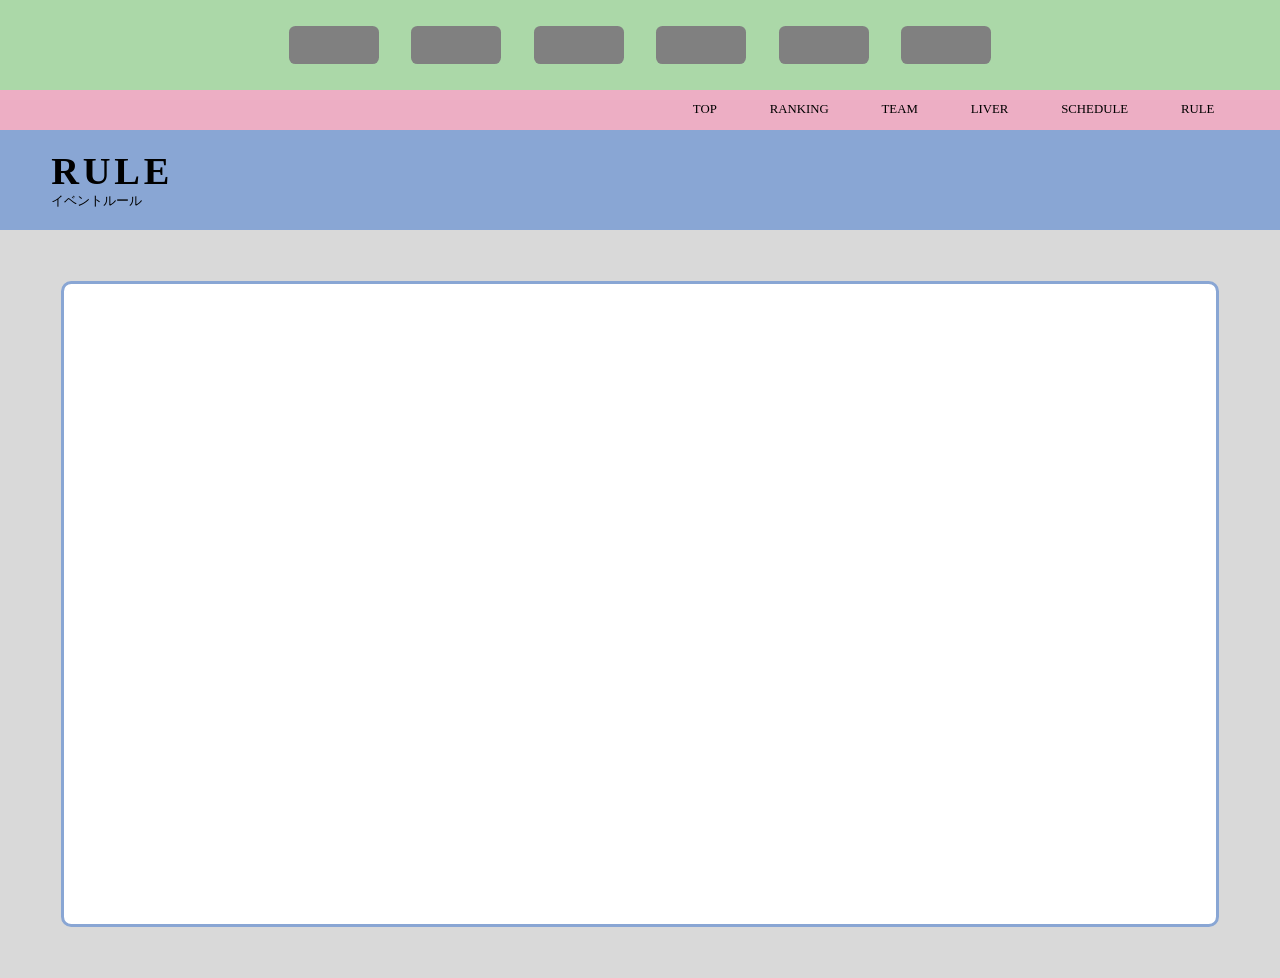
<file: rule_title/rule.html>
<!DOCTYPE html>
<html lang="ja">
  <head>
    <meta charset="UTF-8" />
    <meta name="viewport" content="width=device-width, initial-scale=1.0" />
    <title>チーム紹介</title>
    <link rel="stylesheet" href="rule.css" />
  </head>
  <body>
    <div id="icon_group">
      <a href=""><div id="icon"></div></a>
      <a href=""><div id="icon"></div></a>
      <a href=""><div id="icon"></div></a>
      <a href=""><div id="icon"></div></a>
      <a href=""><div id="icon"></div></a>
      <a href=""><div id="icon"></div></a>
    </div>

    <div id="menu">
      <div id="menu_group">
        <a href="../top/index.html"><p>TOP</p></a>
        <a href="../ranking_title/ranking.html"><p>RANKING</p></a>
        <a href="../team_title/team.html"><p>TEAM</p></a>
        <a href="../liver_title/liver.html"><p>LIVER</p></a>
        <a href="../schedule_title/schedule.html"><p>SCHEDULE</p></a>
        <a href="../rule_title/rule.html"><p>RULE</p></a>
      </div>
    </div>

    <div id="title">
      <h1>RULE</h1>
      <p>イベントルール</p>
    </div>

    <div id="background">
      <div id="rule_nest">
      </div>
      
       

    </div>
  </body>
</html>
</file>
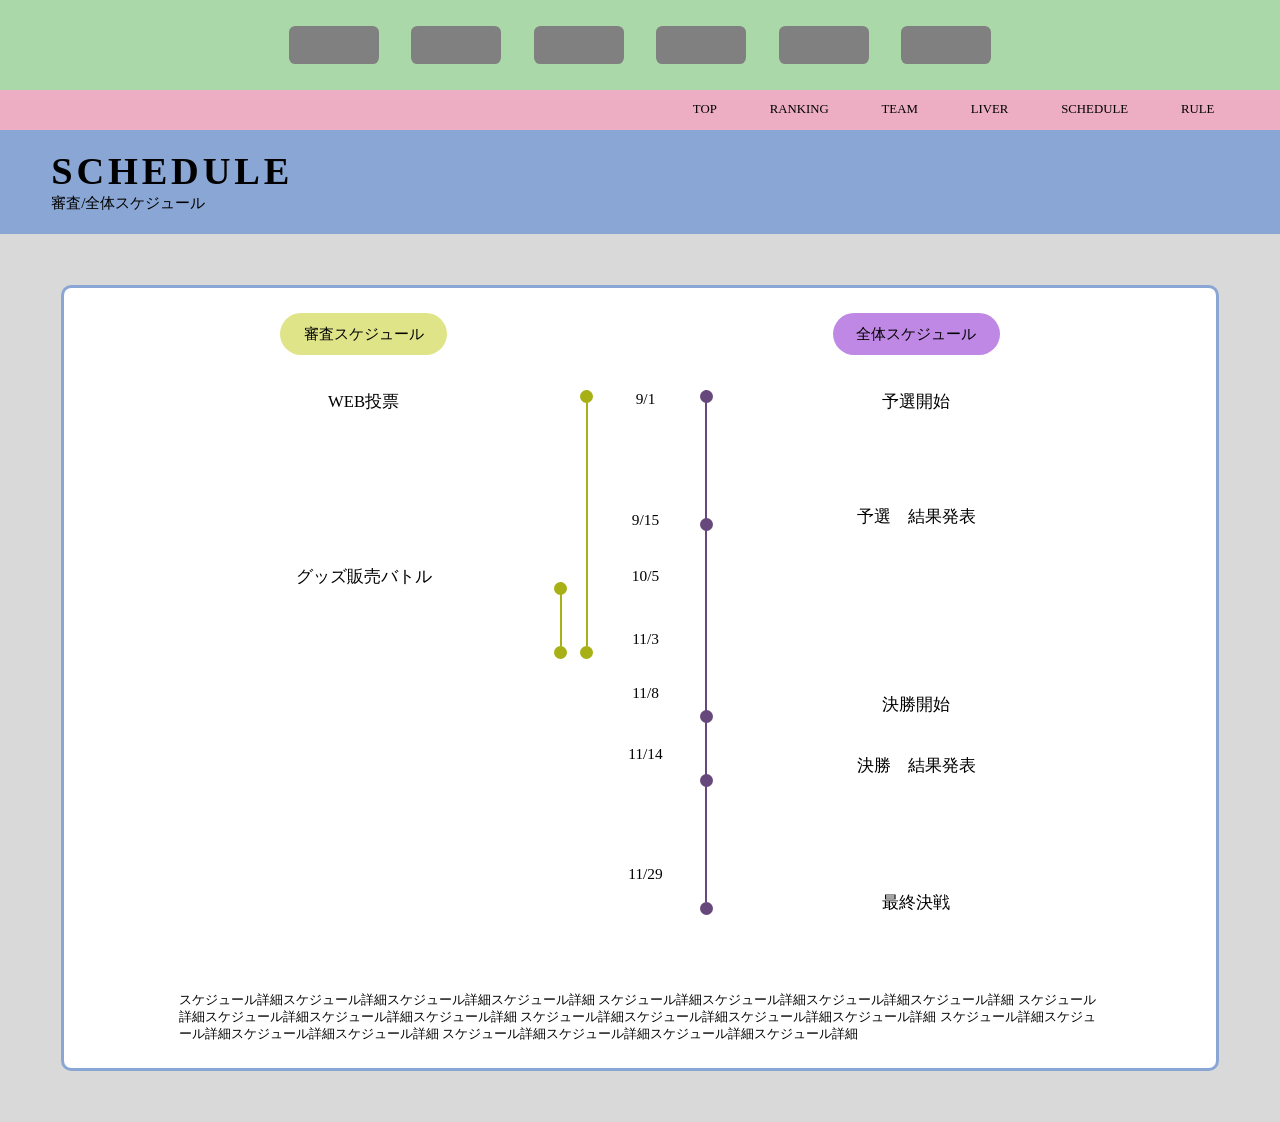
<file: schedule_title/schedule.html>
<!DOCTYPE html>
<html lang="ja">
  <head>
    <meta charset="UTF-8" />
    <meta name="viewport" content="width=device-width, initial-scale=1.0" />
    <title>スケジュール</title>
    <link rel="stylesheet" href="schedule.css" />
  </head>
  <body>
    <div id="icon_group">
      <a href=""><div id="icon"></div></a>
      <a href=""><div id="icon"></div></a>
      <a href=""><div id="icon"></div></a>
      <a href=""><div id="icon"></div></a>
      <a href=""><div id="icon"></div></a>
      <a href=""><div id="icon"></div></a>
    </div>

    <div id="menu">
      <div id="menu_group">
        <a href="../top/index.html"><p>TOP</p></a>
        <a href="../ranking_title/ranking.html"><p>RANKING</p></a>
        <a href="../team_title/team.html"><p>TEAM</p></a>
        <a href="../liver_title/liver.html"><p>LIVER</p></a>
        <a href="../schedule_title/schedule.html"><p>SCHEDULE</p></a>
        <a href="../rule_title/rule.html"><p>RULE</p></a>
      </div>
    </div>

    <div id="title">
      <h1>SCHEDULE</h1>
      <p>審査/全体スケジュール</p>
    </div>

    <div id="background">

        <div id="schedule_group">

            <div id="schedule">

                <div id="left">

                    <div id="ad_title">審査スケジュール</div>

                    <div id="ad_group">
                        <div id="ad_tag1">WEB投票</div>
                        <div id="ad_tag2">グッズ販売バトル</div>
                    </div>
                </div>

                <div id="mid">
                    <div id="ad">
                        <div id="ad_1">
                            <div id="ad1_line">
                                <div id="ad1_dot1"></div>
                                <div id="ad1_dot2"></div>
                            </div>
                        </div>

                        <div id="ad_2">
                            <div id="ad2_line">
                                <div id="ad2_dot1"></div>
                                <div id="ad2_dot2"></div>
                            </div>
                        </div>
                    </div>

                    <div id="day">
                        <div id="day1">9/1</div>
                        <div id="day2">9/15</div>
                        <div id="day3">10/5</div>
                        <div id="day4">11/3</div>
                        <div id="day5">11/8</div>
                        <div id="day6">11/14</div>
                        <div id="day7">11/29</div>
                    </div>

                    <div id="event">
                        <div id="event_line">
                            <div id="event_dot1"></div>
                            <div id="event_dot2"></div>
                            <div id="event_dot3"></div>
                            <div id="event_dot4"></div>
                            <div id="event_dot5"></div>
                        </div>
                    </div>
                </div>

                <div id="right">
                    <div id="event_title">全体スケジュール</div>
        
                    <div id="event_group">
                            <div id="ev_tag1">予選開始</div>
                            <div id="ev_tag2">予選　結果発表</div>
                            <div id="ev_tag3">決勝開始</div>
                            <div id="ev_tag4">決勝　結果発表</div>
                            <div id="ev_tag5">最終決戦</div>
                    </div>
                </div>
            </div>


            <div id="text">
                スケジュール詳細スケジュール詳細スケジュール詳細スケジュール詳細
                スケジュール詳細スケジュール詳細スケジュール詳細スケジュール詳細
                スケジュール詳細スケジュール詳細スケジュール詳細スケジュール詳細
                スケジュール詳細スケジュール詳細スケジュール詳細スケジュール詳細
                スケジュール詳細スケジュール詳細スケジュール詳細スケジュール詳細
                スケジュール詳細スケジュール詳細スケジュール詳細スケジュール詳細
            </div>
        </div>

    </div>

    </div>
  </body>
</html>
</file>
<file: rule_title/rule.css>
body {
    font-size: 1vw;
    padding: 0;
    margin: 0;
    background-color: #abd8a8;
  }
  
  p,
  h1 {
    padding: 0;
    margin: 0;
  }
  
  /*space*/
  #space_group {
    margin-bottom: 4vw;
  }
  
  /*⬇️雛形⬇️*/
  /*icon_group*/
  #icon_group {
    width: 60%;
    margin: 0 auto;
    display: flex;
    justify-content: space-evenly;
    padding: 2vw;
    background-color: #abd8a8;
  }
  
  #icon {
    background-color: gray;
    width: 7vw;
    height: 3vw;
    border-radius: 0.5vw;
  }
  
  /*menu*/
  #menu {
    padding: 1vw;
    background-color: #edaec4;
  }
  
  #menu_group {
    width: 50%;
    display: flex;
    margin-left: 50%;
    justify-content: space-evenly;
  }
  
  #menu a {
    color: black;
    text-decoration: none;
  }
  
  /*title*/
  #title {
    background-color: #89a6d4;
    padding: 1.5vw 0 1.5vw 4vw;
  }
  
  #title h1 {
    font-size: 3vw;
    letter-spacing: 0.3vw;
  }
/*⬇️要素⬇️*/
#background{
  background-color: #d9d9d9;
  padding: 4vw 0 4vw 0;
}

#rule_nest{
  margin: 0 auto;
  width:90%;
  height:50vw;
  border-radius:0.8vw;
  border:0.3vw solid #89a6d4;
  background-color:white;
}
</file>
<file: schedule_title/schedule.css>
body {
  font-size: 1vw;
  padding: 0;
  margin: 0;
  background-color: #abd8a8;
  font-size: 1.2vw;
}

p,
h1 {
  padding: 0;
  margin: 0;
}

/*space*/
#space_group {
  margin-bottom: 4vw;
}

/*⬇️雛形⬇️*/
/*icon_group*/
#icon_group {
  width: 60%;
  margin: 0 auto;
  display: flex;
  justify-content: space-evenly;
  padding: 2vw;
  background-color: #abd8a8;
}

#icon {
  background-color: gray;
  width: 7vw;
  height: 3vw;
  border-radius: 0.5vw;
}

/*menu*/
#menu {
  font-size:1vw;
  padding: 1vw;
  background-color: #edaec4;
}

#menu_group {
  width: 50%;
  display: flex;
  margin-left: 50%;
  justify-content: space-evenly;
}

#menu a {
  color: black;
  text-decoration: none;
}

/*title*/
#title {
  background-color: #89a6d4;
  padding: 1.5vw 0 1.5vw 4vw;
}

#title h1 {
  font-size: 3vw;
  letter-spacing: 0.3vw;
}

/*⬇️要素⬇️*/
#schedule_group{
    margin: 0 auto;
    width:90%;
    border-radius:0.8vw;
    border:0.3vw solid #89a6d4;
    background-color:white;
}

#schedule {
  display: flex;
  width: 80%;
  margin:0 auto;
  background-color: white;
  padding: 2vw;
}

#background {
  background-color: #d9d9d9;
  padding: 4vw 0 4vw 0;
}

#left {
  width: 40%;
}

#ad_title {
  margin: 0 auto;
  width: 40%;
  text-align: center;
  background-color: #dfe488;
  padding: 0.8vw;
  border-radius: 3vw;
}

#right {
  width: 40%;
}

#event_title {
  margin: 0 auto;
  width: 40%;
  text-align: center;
  background-color: #be88e4;
  padding: 0.8vw;
  border-radius: 3vw;
}

#mid {
  margin-top: 6vw;
  display: flex;
  width: 20%;
}

#ad {
  display: flex;
  width: 30%;
}

#ad_1 {
  width: 50%;
}

/*ad1 line*/
#ad1_line {
  position: relative;
  margin: 0 auto;
  width: 0.2vw;
  height: 5vw;
  background-color: #a7b015;
  margin-top: 15vw;
  margin-bottom: 3vw;
}

/*ad1 dot*/
#ad1_dot1 {
  position: absolute;
  right: -0.4vw;

  border-radius: 3vw;
  margin: 0 auto;
  width: 1vw;
  height: 1vw;
  background-color: #a7b015;
}

#ad1_dot2 {
  position: absolute;
  right: -0.4vw;
  top: 5vw;

  border-radius: 3vw;
  margin: 0 auto;
  width: 1vw;
  height: 1vw;
  background-color: #a7b015;
}

#ad_2 {
  width: 50%;
}

/*ad2 line*/
#ad2_line {
  position: relative;
  margin: 0 auto;
  width: 0.2vw;
  height: 20vw;
  background-color: #a7b015;
  margin-bottom: 3vw;
}

/*ad2 dot*/
#ad2_dot1 {
  position: absolute;
  right: -0.4vw;

  border-radius: 3vw;
  margin: 0 auto;
  width: 1vw;
  height: 1vw;
  background-color: #a7b015;
}

#ad2_dot2 {
  position: absolute;
  right: -0.4vw;
  top: 20vw;

  border-radius: 3vw;
  margin: 0 auto;
  width: 1vw;
  height: 1vw;
  background-color: #a7b015;
}

#event {
  width: 30%;
}

/*event line*/
#event_line {
  position: relative;
  margin: 0 auto;
  width: 0.2vw;
  height: 40vw;
  background-color: #67487c;
  margin-bottom: 3vw;
}

/*event dot*/
#event_dot1 {
  position: absolute;
  right: -0.4vw;

  border-radius: 3vw;
  margin: 0 auto;
  width: 1vw;
  height: 1vw;
  background-color: #67487c;
}

#event_dot2 {
  position: absolute;
  right: -0.4vw;
  top: 10vw;

  border-radius: 3vw;
  margin: 0 auto;
  width: 1vw;
  height: 1vw;
  background-color: #67487c;
}

#event_dot3 {
  position: absolute;
  right: -0.4vw;
  top: 25vw;

  border-radius: 3vw;
  margin: 0 auto;
  width: 1vw;
  height: 1vw;
  background-color: #67487c;
}

#event_dot4 {
  position: absolute;
  right: -0.4vw;
  top: 30vw;

  border-radius: 3vw;
  margin: 0 auto;
  width: 1vw;
  height: 1vw;
  background-color: #67487c;
}

#event_dot5 {
  position: absolute;
  right: -0.4vw;
  top: 40vw;

  border-radius: 3vw;
  margin: 0 auto;
  width: 1vw;
  height: 1vw;
  background-color: #67487c;
}

#day {
  position: relative;
  width: 40%;
  text-align: center;
  margin-left:6%;
}

#day2 {
  margin-top: 8vw;
}

#day3 {
  margin-top: 3vw;
}

#day4 {
  margin-top: 3.5vw;
}

#day5 {
  margin-top: 2.8vw;
}

#day6 {
  margin-top: 3.4vw;
}

#day7 {
  margin-top: 8vw;
}

#ad_group {
  width: 50%;
  margin: 0 auto;
  text-align: center;
  font-size: 1.3vw;
}

#ad_tag1 {
  margin-top: 2.8vw;
}

#ad_tag2 {
  margin-top: 12vw;
}

#event_group {
  width: 50%;
  margin: 0 auto;
  text-align: center;
  font-size: 1.3vw;
}

#ev_tag1 {
  margin-top: 2.8vw;
}

#ev_tag2 {
  margin-top: 7.3vw;
}

#ev_tag3 {
  margin-top: 13vw;
}

#ev_tag4 {
  margin-top: 3vw;
}

#ev_tag5 {
  margin-top: 9vw;
}

#text{
    font-size:1vw;
    width:80%;
    padding:2vw;
    margin:0 auto;
}
</file>
